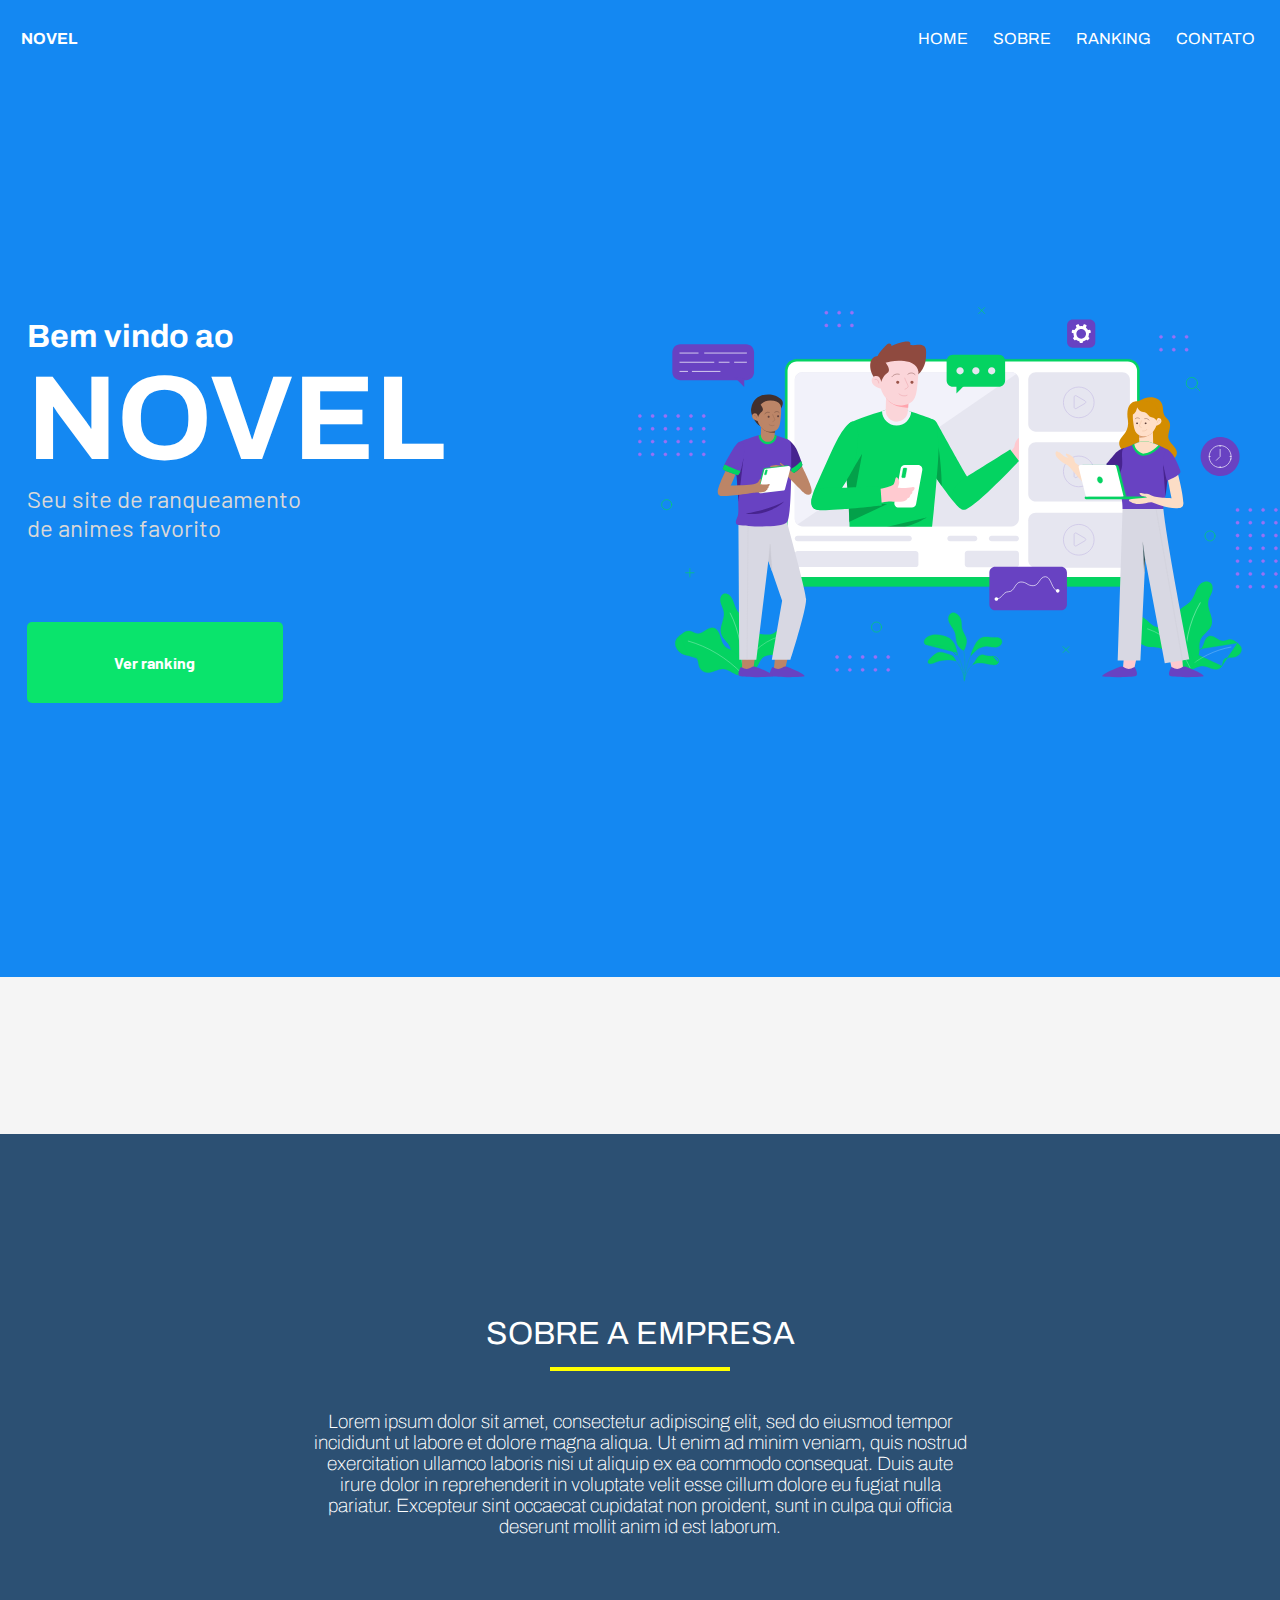
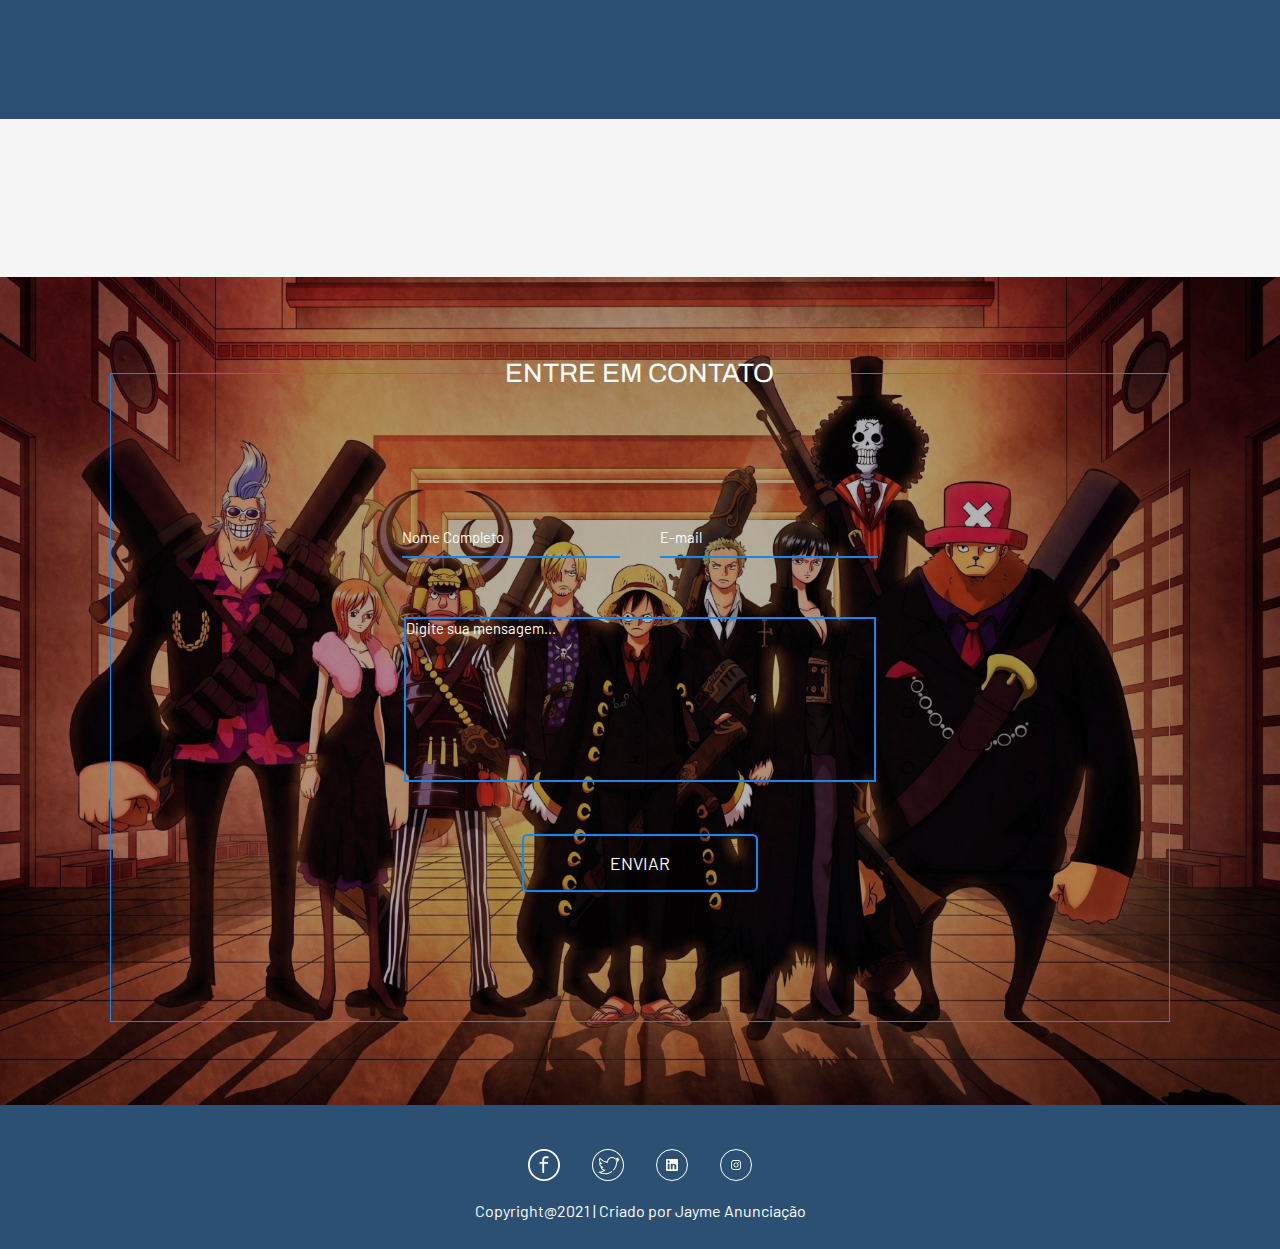
<file: index.html>
<!DOCTYPE html>
<html lang="pt-br">
<head>
    <meta charset="UTF-8">
    <meta http-equiv="X-UA-Compatible" content="IE=edge">
    <meta name="viewport" content="width=device-width, initial-scale=1.0">
    <link rel="stylesheet" href="style.css">
    <title>NOVEL</title>
</head>

<body>
    <nav id="sky">
        <h4>NOVEL</h4>
        <ul class="sky_list">
            <a href="#HOME">
                <li>HOME</li>
            </a>
            <a href="#ABOUT">
                <li>SOBRE</li>
            </a>
            <a href="./pages/Ranking/index.html" target="_blank">
                <li>RANKING</li>
            </a>
            <a href="#CONTACT">
                <li>CONTATO</li>
            </a>
        </ul>
    </nav>
    <section id="HOME">
        <div>
            <h4>Bem vindo ao</h4>
            <h1>NOVEL</h1>
            <h5>Seu site de ranqueamento <br>de animes favorito</h5>
            <a href="./pages/Ranking/index.html" target="_blank">
                <button>Ver ranking</button>
            </a>
        </div>
            <img id="image_1" src="./assets/images/Ilustra.svg" alt="Imagem da HOME">
    </section>

    <section id="ABOUT">
        <div class="middle_space">
            <h2>SOBRE A EMPRESA</h2>
            <hr>
            <h5>Lorem ipsum dolor sit amet, consectetur adipiscing elit, sed do eiusmod tempor <br> incididunt ut labore et dolore magna aliqua. Ut enim ad minim veniam, quis nostrud <br> exercitation ullamco laboris nisi ut aliquip ex ea commodo consequat. Duis aute <br> irure dolor in reprehenderit in voluptate velit esse cillum dolore eu fugiat nulla <br> pariatur. Excepteur sint occaecat cupidatat non proident, sunt in culpa qui officia <br>deserunt mollit anim id est laborum.</h5>
        </div>
    </section>
    
    <section id="CONTACT">
        <fieldset>
            <legend>ENTRE EM CONTATO</legend>
            <form>
                <div>
                <input type="text" name="name" placeholder="Nome Completo">
                <input type="email" name="email" placeholder="E-mail">
                </div>
                <br>
                <textarea name="message" placeholder="Digite sua mensagem..."></textarea>
                <button type="submit">ENVIAR</button>
            </form>
        </fieldset>
    </section>

    <footer>
        <div>
            <img src="./assets/icons/facebook.svg" alt="facebook">
            <img src="./assets/icons/twitter.svg" alt="twitter">
            <img src="./assets/icons/linkedin-icon.svg" alt="linkedin">
            <img src="./assets/icons/insta-icon.svg" alt="instagram">
        </div>
        <p>Copyright@2021 | Criado por Jayme Anunciação</p>
    </footer>
</body>

</html>
</file>
<file: style.css>
@import url('https://fonts.googleapis.com/css2?family=Archivo:wght@300;400;700&display=swap');
@import url('https://fonts.googleapis.com/css2?family=Archivo:wght@400;700&family=Barlow:wght@300;400;700&display=swap');

/* INICIO de Alteração para todo código */

*{
    padding: 0%;
    margin: 0%;
    box-sizing: border-box;
}

html{
    scroll-behavior: smooth;
}

#sky h4, #HOME div h4, #HOME div h1, .middle_space h2, .sky_list a, .middle_space h5, #CONTACT fieldset{
    font-family: 'Archivo', sans-serif;
}

#HOME div button, #HOME div h5, #CONTACT fieldset form div input, #CONTACT fieldset form textarea, #CONTACT button, footer{
    font-family: 'Barlow', sans-serif;
}

/* FINAL de Alteração para todo código */

/* INICIO de Alteração da SKY - NAVBAR */

#sky{
    display: flex;
    flex-direction: row;
    justify-content: space-between;
    align-items: center;
    background-color: #1488F2;
    height: 8.5vh;
    width: 100%;
    position: sticky;
    top: 0%;
}

#sky h4{
    color: white;
    margin-left: 1.3rem;
}

.sky_list{
    display: flex;
    list-style: none;
    font-weight: normal;
}

.sky_list a{
    margin-right: 1rem;
    padding-right: 1vh;
    text-decoration: none;
    color: white;
}

/* FINAL de Alteração da SKY - NAVBAR */

/* INICIO de Alteração da HOME */

#HOME{
    width: 100%;
    height: 100vh;
    background-color: #1488F2;
    display: flex;
    flex-direction: row;
    align-items: center;
    justify-content: center;
    padding-bottom: 4rem;
}

#image_1{
    width: 50vw;
    height: 65vh;
    display: flex;
    justify-content: center;
    margin-left: 12rem;
}

#HOME div{
    padding-top: 2rem;
    display: flex;
    flex-direction: column;
    margin-left: 1.5rem;
}

#HOME div h4{
    color:white;
    font-size: 2rem;
    font-weight: bold;
}

#HOME div h1{
    color: white;
    font-size: 7.5rem;
    font-weight: bolder;
}

#HOME div h5{
    color:#DAD8D8;
    font-size: 1.5rem;
    font-weight: normal;
}

#HOME div button{
    border: none;
    border-radius: 5px;
    height: 9vh;
    width: 20vw;
    font-size: 1rem;
    color: white;
    font-weight: bold;
    background-color: #0ae46c;
    transition: .3s;
    margin-top: 5rem;
}

#HOME div button:hover{
    transition: .3s;
    background-color: #048a40;
    cursor: pointer;
}

/* FINAL de Alteração da HOME */

/* INICIO de Alteração da ABOUT */

#ABOUT{
    width: 100%;
    height: 100vh;
    display: flex;
    flex-direction: row;
    align-items: center;
    justify-content: center;
    background-color: #f5f5f5;
    }

.middle_space{
    background-color: #2C5073;
    width: 100%;
    height: 65vh;
    display: flex;
    flex-direction: column;
    justify-content: center;
    align-items: center;
    color: white;
}

.middle_space h2{
    font-weight: normal;
    font-size: 2rem;
    margin-bottom: 1rem;
}

.middle_space hr{
    background-color: yellow;
    border: none;
    width: 14%;
    height: 0.4vh;
    margin-bottom: 2.5rem;
}

.middle_space h5{
    display: flex;
    flex-direction: column;
    align-items: center;
    justify-content: center;
    font-weight: lighter;
    text-align: center;
    font-size: 1.2rem;
}

/* FINAL de Alteração da ABOUT */

/* INICIO de Alteração do CONTATO */

#CONTACT{
    width: 100%;
    height: 100vh;
    display: flex;
    flex-direction: row;
    align-items: center;
    justify-content: center;
    background-image: url('./assets/images/back-contact.png');
    background-size: cover;
    background-position: center;
    background-repeat: no-repeat;
    zoom: 92%;
}

#CONTACT fieldset{
    width: 90vw;
    height: 80vh;
    display: flex;
    flex-direction: row;
    justify-content: center;
    align-items: center;
    color: #ffffff;
    font-weight: normal;
    font-size: 1.8rem;
    text-align: center;
    border: 2px solid #1488F2;
}

#CONTACT fieldset form{
    display: flex;
    flex-direction: column;
    justify-content: center;
    align-items: center;
    width: 100%;
    height: 100%;
}

#CONTACT fieldset form div{
    display: flex;
    flex-direction: row;
    justify-content: space-between;
    align-items: flex-start;
    margin-bottom: 2rem;
    width: 45%;
}

#CONTACT fieldset form div input{
    background: none;
    border: none;
    width: 18.5vw;
    height: 5vh;
    border-bottom: 3.2px solid #1488F2;
    font-size: 1rem;
    font-weight: normal;
    color: #ffffff;
}

#CONTACT fieldset form textarea{
    background: none;
    border: none;
    width: 40vw;
    height: 20vh;
    border: 3.2px solid #1488F2;
    resize: none;
    font-size: 1rem;
    font-weight: normal;
    color: #ffffff;
}

::-webkit-input-placeholder{
    color: #ffffff;
}

#CONTACT button{
    display: flex;
    flex-direction: column;
    justify-content: center;
    align-items: center;
    border: 3.2px solid #1488F2;
    border-radius: 6px;
    height: 7vh;
    width: 20vw;
    color: #ffffff;
    font-size: 1.2rem;
    font-weight: normal;
    background: none;
    transition: .2s;
    margin-top: 3.5rem;
    cursor: pointer;
}

/* FINAL de Alteração do CONTATO */

/* INICIO de Alteração do FOOTER */

footer{
    display: flex;
    flex-direction: column;
    align-items: center;
    justify-content: center;
    width: 100%;
    height: 16vh;
    background-color: #2C5073;
}

footer p{
    color: #ffffff;
    font-size: 1rem;
    font-weight: normal;
}

footer div{
    width: 17.5vw;
    display: flex;
    flex-direction: row;
    justify-content: space-between;
    align-items: center;
    margin-top: 1rem;
    margin-bottom: 1.2rem;
}

/* FINAL de Alteração do FOOTER */

/* INICIO de Alteração do RESPONSIVO */

@media only screen and (max-width: 320px) and (max-height: 568px) {

#sky{
    display: flex;
    flex-direction: column;
    align-items: center;
    height: 8vh;
    width: 100%;
}

#sky h4{
    color: white;
    margin-left: 0rem;
    margin-top: .2rem;
}

.sky_list a{
    margin-right: 0rem;
    margin-left: .5rem;
}

#HOME{
    width: 100%;
    display: flex;
    flex-direction: column;
    align-items: center;
    justify-content: center;
}

#image_1{
    width: 70vw;
    height: 70vh;
    display: flex;
    flex-direction: column;
    align-items: center;
    justify-content: center;
    margin-top: 2rem;
    margin-right: 0vh;
    margin-left: 1vh; 
}

#HOME div{
    padding-top: 2rem; 
    margin-top: 2rem;
    margin-right: 1vh;
}

#HOME div h4{
    font-size: 1.5rem;
}

#HOME div h1{
    font-size: 4.5rem;
}

#HOME div h5{
    font-size: 1.1rem;
}

#HOME div button{
    height: 9vh;
    width: 60vw;
    font-size: 1rem;
    margin-top: 3rem;
    align-items: center;
    justify-content: center;
    margin-left: 4vh
}

.middle_space h2{
    font-weight: normal;
    font-size: 1.5rem;
}

.middle_space hr{
    width: 40%;
    height: 0.35vh;
}

.middle_space h5{
    display: flex;
    flex-direction: row;
    font-size: .85rem;
    margin-left: 2.1rem;
    margin-right: 2.1rem;
}

#CONTACT fieldset{
    width: 90vw;
    height: 80vh;
    display: flex;
    flex-direction: column;
    justify-content: center;
    align-items: center;
    font-size: 1.5rem;
    text-align: center;
}

#CONTACT fieldset form{
    display: flex;
    flex-direction: column;
    justify-content: center;
    align-items: center;
}

#CONTACT fieldset form div{
    display: flex;
    flex-direction: column;
    justify-content: center;
    align-items: center;
    margin-bottom: 1rem;
    width: 80%;
}

#CONTACT fieldset form div input{
    width: 60vw;
    height: 5vh;
}

#CONTACT fieldset form textarea{
    width: 60vw;
    height: 30vh;
}

#CONTACT button{
    display: flex;
    flex-direction: column;
    justify-content: center;
    align-items: center;
    height: 7vh;
    width: 40vw;
    font-size: 1rem;
    margin-top: 3rem;
}

footer p{
    font-size: 4.2vw;
    text-align: center;
    margin-bottom: 1.5rem;
}

footer div{
    width: 65vw;
    margin-bottom: 0.5rem;
}
}

/* FINAL de Alteração do RESPONSIVO */
</file>
